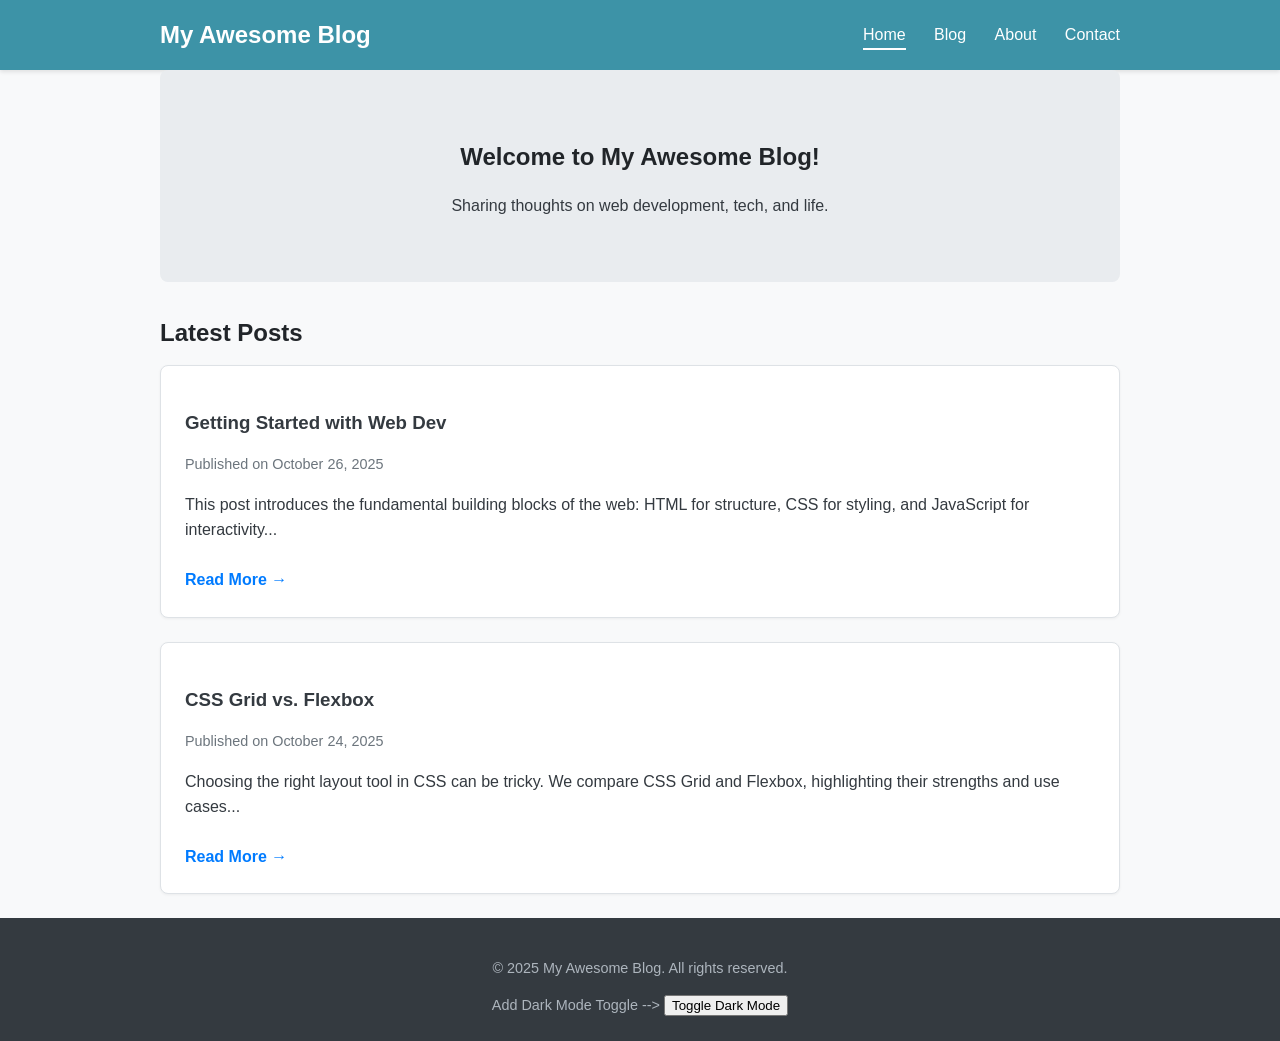
<file: index.html>
<!DOCTYPE html>
<html lang="en">
<head>
  <meta charset="UTF-8" />
  <meta name="viewport" content="width=device-width, initial-scale=1.0" />
  <title>My Awesome Blog - Home</title>
  <link rel="stylesheet" href="style.css" />
</head>
<body>
  <header>
    <div class="container header-content">
      <a href="index.html" class="logo">My Awesome Blog</a>
      <button class="menu-toggle" aria-label="Toggle navigation" aria-expanded="false">☰</button>
      <nav>
        <a href="index.html" class="active">Home</a>
        <a href="blog.html">Blog</a>
        <a href="about.html">About</a>
        <a href="contact.html">Contact</a>
      </nav>
    </div>
  </header>

  <main class="container">
    <section class="hero">
      <h1>Welcome to My Awesome Blog!</h1>
      <p>Sharing thoughts on web development, tech, and life.</p>
    </section>

    <section>
      <h2>Latest Posts</h2>
      <article class="post-preview">
        <h3><a href="blog.html#post1">Getting Started with Web Dev</a></h3>
        <p class="post-meta">Published on October 26, 2025</p>
        <p>This post introduces the fundamental building blocks of the web: HTML for structure, CSS for styling, and JavaScript for interactivity...</p>
        <a href="blog.html#post1" class="read-more">Read More →</a>
      </article>
      <article class="post-preview">
        <h3><a href="blog.html#post2">CSS Grid vs. Flexbox</a></h3>
        <p class="post-meta">Published on October 24, 2025</p>
        <p>Choosing the right layout tool in CSS can be tricky. We compare CSS Grid and Flexbox, highlighting their strengths and use cases...</p>
        <a href="blog.html#post2" class="read-more">Read More →</a>
      </article>
    </section>
  </main>

  <footer>
    <div class="container">
      <p>© 2025 My Awesome Blog. All rights reserved.</p>
      Add Dark Mode Toggle -->
      <button id="darkModeToggle">Toggle Dark Mode</button>
    </div>
  </footer>

  <script src="script.js"></script>
</body>
</html>
</file>
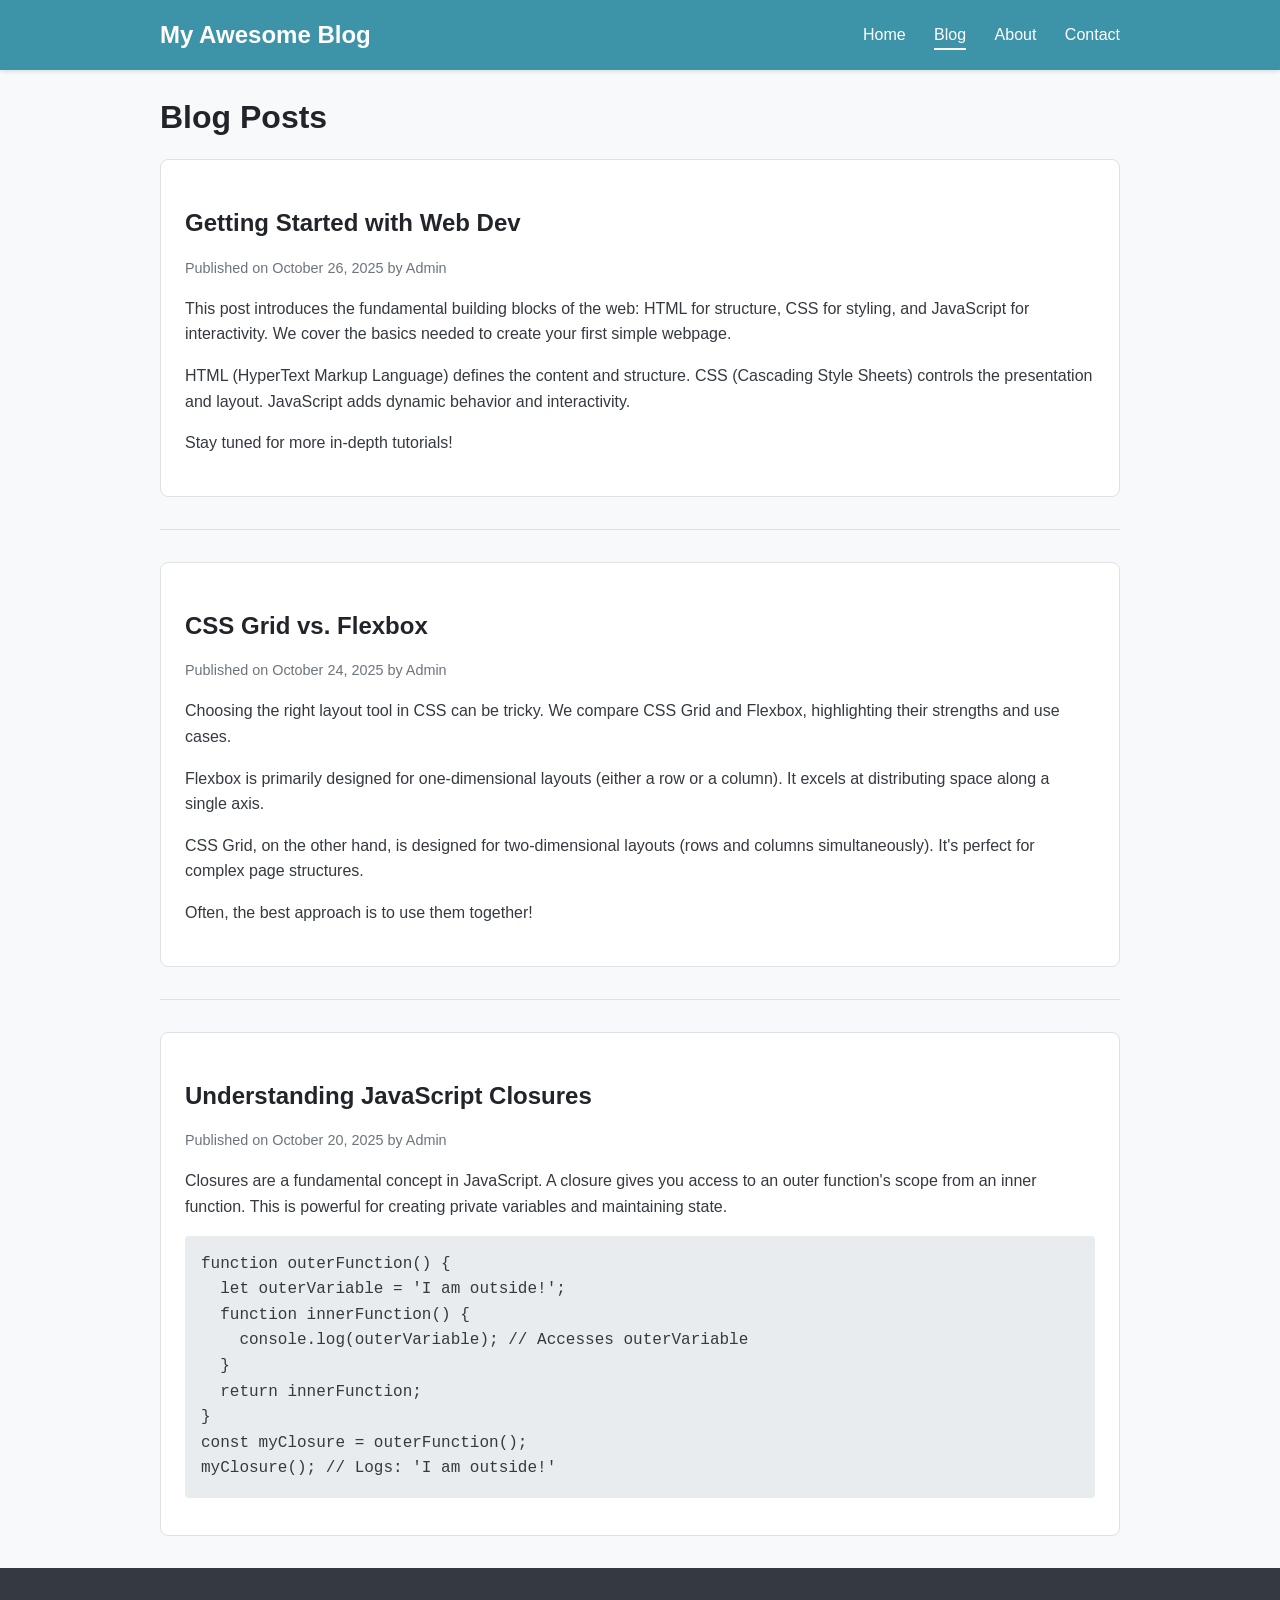
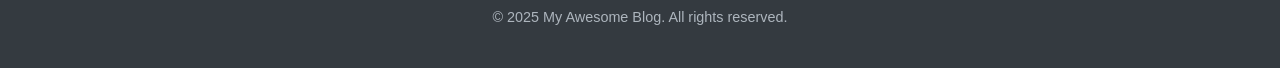
<file: blog.html>
<!DOCTYPE html>
<html lang="en">
<head>
  <meta charset="UTF-8" />
  <meta name="viewport" content="width=device-width, initial-scale=1.0" />
  <title>My Awesome Blog - Blog</title>
  <link rel="stylesheet" href="style.css" />
</head>
<body>
  <header>
    <div class="container header-content">
       <a href="index.html" class="logo">My Awesome Blog</a>
       <button class="menu-toggle" aria-label="Toggle navigation" aria-expanded="false">☰</button>
       <nav>
         <a href="index.html">Home</a>
         <a href="blog.html" class="active">Blog</a>
         <a href="about.html">About</a>
         <a href="contact.html">Contact</a>
       </nav>
    </div>
  </header>

  <main class="container">
    <h1>Blog Posts</h1>

    <article class="blog-post" id="post1">
      <h2>Getting Started with Web Dev</h2>
      <p class="post-meta">Published on October 26, 2025 by Admin</p>
      <p>This post introduces the fundamental building blocks of the web: HTML for structure, CSS for styling, and JavaScript for interactivity. We cover the basics needed to create your first simple webpage.</p>
      <p>HTML (HyperText Markup Language) defines the content and structure. CSS (Cascading Style Sheets) controls the presentation and layout. JavaScript adds dynamic behavior and interactivity.</p>
      <p>Stay tuned for more in-depth tutorials!</p>
    </article>

    <hr>

    <article class="blog-post" id="post2">
      <h2>CSS Grid vs. Flexbox</h2>
      <p class="post-meta">Published on October 24, 2025 by Admin</p>
      <p>Choosing the right layout tool in CSS can be tricky. We compare CSS Grid and Flexbox, highlighting their strengths and use cases.</p>
      <p>Flexbox is primarily designed for one-dimensional layouts (either a row or a column). It excels at distributing space along a single axis.</p>
      <p>CSS Grid, on the other hand, is designed for two-dimensional layouts (rows and columns simultaneously). It's perfect for complex page structures.</p>
      <p>Often, the best approach is to use them together!</p>
    </article>

     <hr>

     <article class="blog-post" id="post3">
      <h2>Understanding JavaScript Closures</h2>
      <p class="post-meta">Published on October 20, 2025 by Admin</p>
      <p>Closures are a fundamental concept in JavaScript. A closure gives you access to an outer function's scope from an inner function. This is powerful for creating private variables and maintaining state.</p>
      <pre><code>function outerFunction() {
  let outerVariable = 'I am outside!';
  function innerFunction() {
    console.log(outerVariable); // Accesses outerVariable
  }
  return innerFunction;
}
const myClosure = outerFunction();
myClosure(); // Logs: 'I am outside!'</code></pre>
    </article>

  </main>

  <footer>
    <div class="container">
      <p>© 2025 My Awesome Blog. All rights reserved.</p>
    </div>
  </footer>

  <script src="script.js"></script>
</body>
</html>
</file>
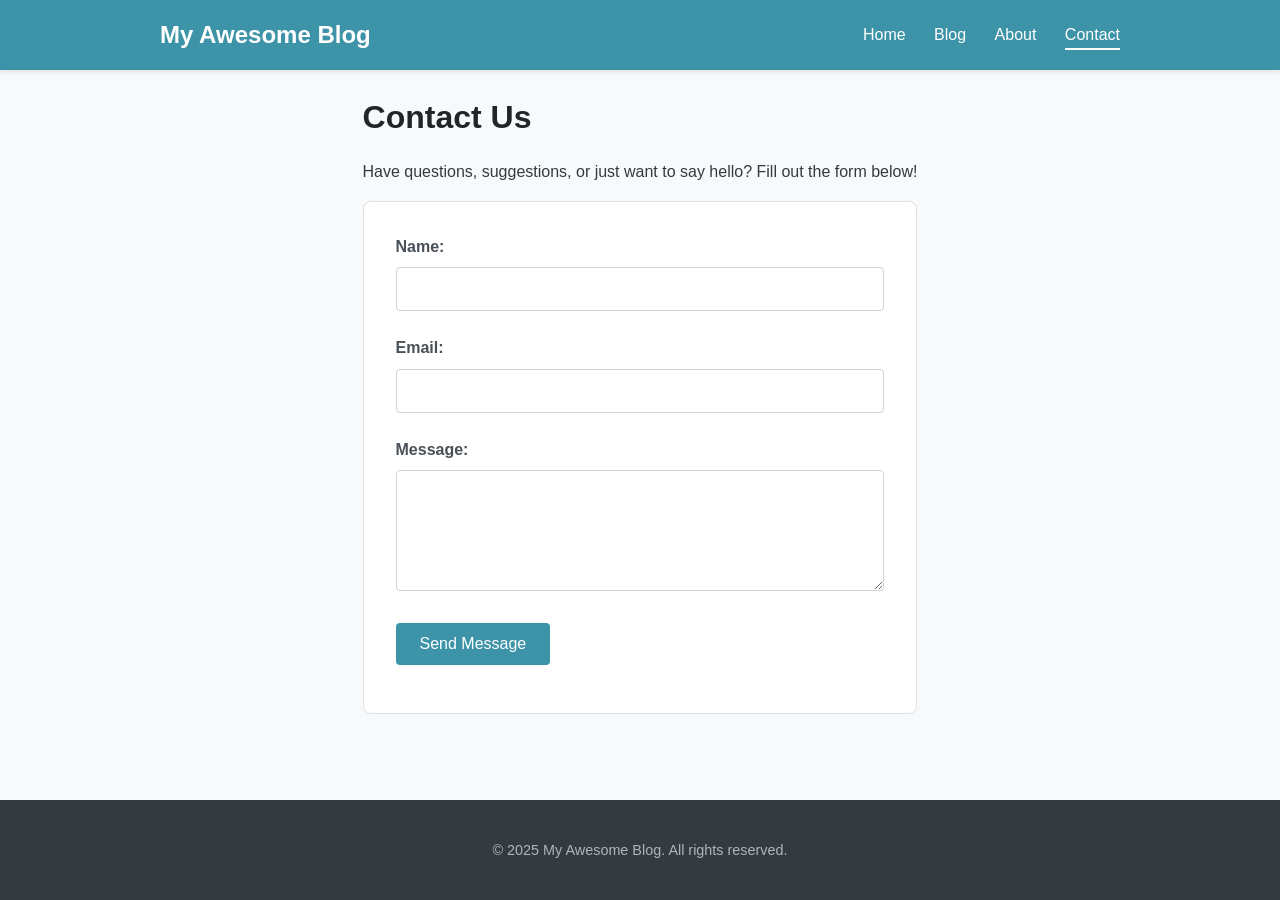
<file: contact.html>
<!DOCTYPE html>
<html lang="en">
<head>
  <meta charset="UTF-8" />
  <meta name="viewport" content="width=device-width, initial-scale=1.0" />
  <title>My Awesome Blog - Contact</title>
  <link rel="stylesheet" href="style.css" />
</head>
<body>
  <header>
     <div class="container header-content">
       <a href="index.html" class="logo">My Awesome Blog</a>
       <button class="menu-toggle" aria-label="Toggle navigation" aria-expanded="false">☰</button>
       <nav>
         <a href="index.html">Home</a>
         <a href="blog.html">Blog</a>
         <a href="about.html">About</a>
         <a href="contact.html" class="active">Contact</a>
       </nav>
     </div>
  </header>

  <main class="container">
    <h1>Contact Us</h1>
    <p>Have questions, suggestions, or just want to say hello? Fill out the form below!</p>

    <form id="contactForm" novalidate>
      <div class="form-group">
        <label for="name">Name:</label>
        <input type="text" id="name" name="name" required />
        <div class="error-message" id="nameError"></div>
      </div>

      <div class="form-group">
        <label for="email">Email:</label>
        <input type="email" id="email" name="email" required />
        <div class="error-message" id="emailError"></div>
      </div>

      <div class="form-group">
        <label for="message">Message:</label>
        <textarea id="message" name="message" rows="5" required></textarea>
        <div class="error-message" id="messageError"></div>
      </div>

      <button type="submit">Send Message</button>
      <div id="formStatus"></div>
    </form>

  </main>

  <footer>
    <div class="container">
      <p>© 2025 My Awesome Blog. All rights reserved.</p>
    </div>
  </footer>

  <script src="script.js"></script>
</body>
</html>
</file>
<file: style.css>
/* --- General Styles --- */
body {
  font-family: -apple-system, BlinkMacSystemFont, "Segoe UI", Roboto, Helvetica, Arial, sans-serif;
  margin: 0;
  padding: 0;
  line-height: 1.6;
  background-color: #f8f9fa; /* Light background */
  color: #343a40; /* Dark text */
  display: flex;
  flex-direction: column;
  min-height: 100vh;
}

.container {
  max-width: 960px;
  margin: 0 auto;
  padding: 0 1rem; /* Add horizontal padding */
}

main {
  flex-grow: 1; /* Ensures main content pushes footer down */
  padding-top: 2rem;
  padding-bottom: 2rem;
}

a {
  color: #007bff;
  text-decoration: none;
}

a:hover {
  text-decoration: underline;
}

h1, h2, h3 {
  color: #212529; /* Slightly darker headings */
  margin-bottom: 0.5em;
}

hr {
  border: 0;
  height: 1px;
  background-color: #dee2e6; /* Light gray separator */
  margin: 2rem 0;
}

img {
    max-width: 100%;
    height: auto;
}

pre {
    background-color: #e9ecef;
    padding: 1rem;
    border-radius: 4px;
    overflow-x: auto; /* Handle long code lines */
}

code {
    font-family: "Courier New", Courier, monospace;
}


/* --- Header & Navigation --- */
header {
  background: #3d93a7; /* Teal background */
  color: white;
  padding: 1rem 0;
  box-shadow: 0 2px 4px rgba(0,0,0,0.1);
}

.header-content {
  display: flex;
  justify-content: space-between;
  align-items: center;
}

header .logo {
  font-size: 1.5rem;
  font-weight: bold;
  color: white;
  text-decoration: none;
}
header .logo:hover {
    text-decoration: none;
}

nav a {
  color: white;
  margin-left: 1.5rem; /* Spacing between nav items */
  text-decoration: none;
  font-size: 1rem;
  padding-bottom: 5px; /* Space for border */
  border-bottom: 2px solid transparent; /* Prepare for active state */
  transition: border-color 0.3s ease;
}

nav a:hover,
nav a.active {
  border-bottom-color: #ffffff; /* White underline on hover/active */
  text-decoration: none;
}

.menu-toggle {
  display: none; /* Hidden by default */
  background: none;
  border: none;
  color: white;
  font-size: 1.8rem;
  cursor: pointer;
}

/* --- Homepage Specific --- */
.hero {
  text-align: center;
  padding: 3rem 1rem;
  background-color: #e9ecef; /* Light gray background for hero */
  border-radius: 8px;
  margin-bottom: 2rem;
}
.hero h1 {
    margin-bottom: 0.5rem;
}

.post-preview {
  background-color: #ffffff; /* White background for previews */
  padding: 1.5rem;
  margin-bottom: 1.5rem;
  border: 1px solid #dee2e6; /* Light border */
  border-radius: 8px;
  box-shadow: 0 1px 3px rgba(0,0,0,0.05);
}

.post-preview h3 a {
    color: #343a40; /* Darker link color for titles */
}
.post-preview h3 a:hover {
    color: #007bff;
    text-decoration: none;
}

.post-meta {
  font-size: 0.9rem;
  color: #6c757d; /* Gray for meta text */
  margin-bottom: 0.5rem;
}

.read-more {
  display: inline-block;
  margin-top: 0.5rem;
  font-weight: bold;
}

/* --- Blog Page Specific --- */
.blog-post {
    background-color: #ffffff;
    padding: 1.5rem;
    margin-bottom: 2rem;
    border: 1px solid #dee2e6;
    border-radius: 8px;
}

/* --- Contact Form --- */
#contactForm {
  background-color: #ffffff;
  padding: 2rem;
  border: 1px solid #dee2e6;
  border-radius: 8px;
  max-width: 600px; /* Limit form width */
  margin: 1rem auto; /* Center form */
}

.form-group {
  margin-bottom: 1.5rem;
}

.form-group label {
  display: block;
  margin-bottom: 0.5rem;
  font-weight: bold;
  color: #495057;
}

.form-group input[type="text"],
.form-group input[type="email"],
.form-group textarea {
  width: 100%;
  padding: 0.75rem;
  border: 1px solid #ced4da;
  border-radius: 4px;
  font-size: 1rem;
  box-sizing: border-box; /* Include padding in width */
}

.form-group input:focus,
.form-group textarea:focus {
    border-color: #80bdff;
    outline: 0;
    box-shadow: 0 0 0 0.2rem rgba(0, 123, 255, 0.25);
}


.form-group textarea {
  resize: vertical; /* Allow vertical resize */
}

#contactForm button[type="submit"] {
  background-color: #3d93a7;
  color: white;
  padding: 0.75rem 1.5rem;
  border: none;
  border-radius: 4px;
  font-size: 1rem;
  cursor: pointer;
  transition: background-color 0.3s ease;
}

#contactForm button[type="submit"]:hover {
  background-color: #31788a; /* Darker teal on hover */
}

.error-message {
    color: #dc3545; /* Red for errors */
    font-size: 0.875rem;
    margin-top: 0.25rem;
    display: none; /* Hidden by default */
}
input.invalid, textarea.invalid {
    border-color: #dc3545;
}
input.invalid:focus, textarea.invalid:focus {
     box-shadow: 0 0 0 0.2rem rgba(220, 53, 69, 0.25);
}

#formStatus {
    margin-top: 1rem;
    font-weight: bold;
}
#formStatus.success {
    color: #28a745; /* Green for success */
}
#formStatus.error {
    color: #dc3545; /* Red for error */
}


/* --- Footer --- */
footer {
  background: #343a40; /* Dark footer */
  color: #adb5bd; /* Light gray text */
  padding: 1.5rem 0;
  margin-top: auto; /* Pushes footer to bottom */
  text-align: center;
  font-size: 0.9rem;
}

/* --- Responsive Design --- */
@media (max-width: 768px) {
  .header-content nav {
    display: none; /* Hide nav links */
    position: absolute;
    top: 65px; /* Position below header */
    left: 0;
    right: 0;
    background-color: #3d93a7; /* Same as header */
    flex-direction: column;
    width: 100%;
    box-shadow: 0 4px 4px rgba(0,0,0,0.1);
    padding-bottom: 1rem; /* Padding at the bottom */
    z-index: 1000;
  }

  .header-content nav.active {
    display: flex; /* Show nav when active */
  }

  nav a {
    margin: 0; /* Remove horizontal margin */
    padding: 0.8rem 1rem; /* Add padding for touch targets */
    text-align: center;
    border-bottom: 1px solid #4caebd; /* Separator lines */
  }
  nav a:last-child {
      border-bottom: none;
  }

  nav a:hover, nav a.active {
      background-color: #31788a; /* Darker background on hover/active */
      border-bottom-color: #4caebd; /* Keep separator visible */
  }


  .menu-toggle {
    display: block; /* Show hamburger menu */
  }

  #contactForm {
      padding: 1.5rem;
  }
}

@media (max-width: 600px) {
  /* Example: Further adjustments if needed for very small screens */
  h1 {
    font-size: 1.8rem;
  }
  .hero {
      padding: 2rem 1rem;
  }
}

/* ---  Dark Mode --- */

body.dark-mode {
  background-color: #121212;
  color: #e0e0e0;
}
body.dark-mode header, body.dark-mode footer {
  background-color: #1f1f1f;
  color: #e0e0e0;
}
body.dark-mode nav a {
  color: #e0e0e0;
}
body.dark-mode nav a:hover, body.dark-mode nav a.active {
  border-bottom-color: #bb86fc;
}
body.dark-mode .post-preview, body.dark-mode .blog-post, body.dark-mode #contactForm {
    background-color: #1e1e1e;
    border-color: #333;
}
body.dark-mode h1, body.dark-mode h2, body.dark-mode h3, body.dark-mode .post-preview h3 a {
    color: #f1f1f1;
}
body.dark-mode a {
    color: #bb86fc;
}
body.dark-mode hr {
    background-color: #444;
}
body.dark-mode .form-group label {
    color: #ccc;
}
body.dark-mode .form-group input, body.dark-mode .form-group textarea {
    background-color: #2c2c2c;
    border-color: #555;
    color: #e0e0e0;
}
body.dark-mode #contactForm button[type="submit"] {
    background-color: #bb86fc;
    color: #121212;
}
body.dark-mode #contactForm button[type="submit"]:hover {
    background-color: #a06bf9;
}
body.dark-mode pre {
    background-color: #2c2c2c;
}
</file>
